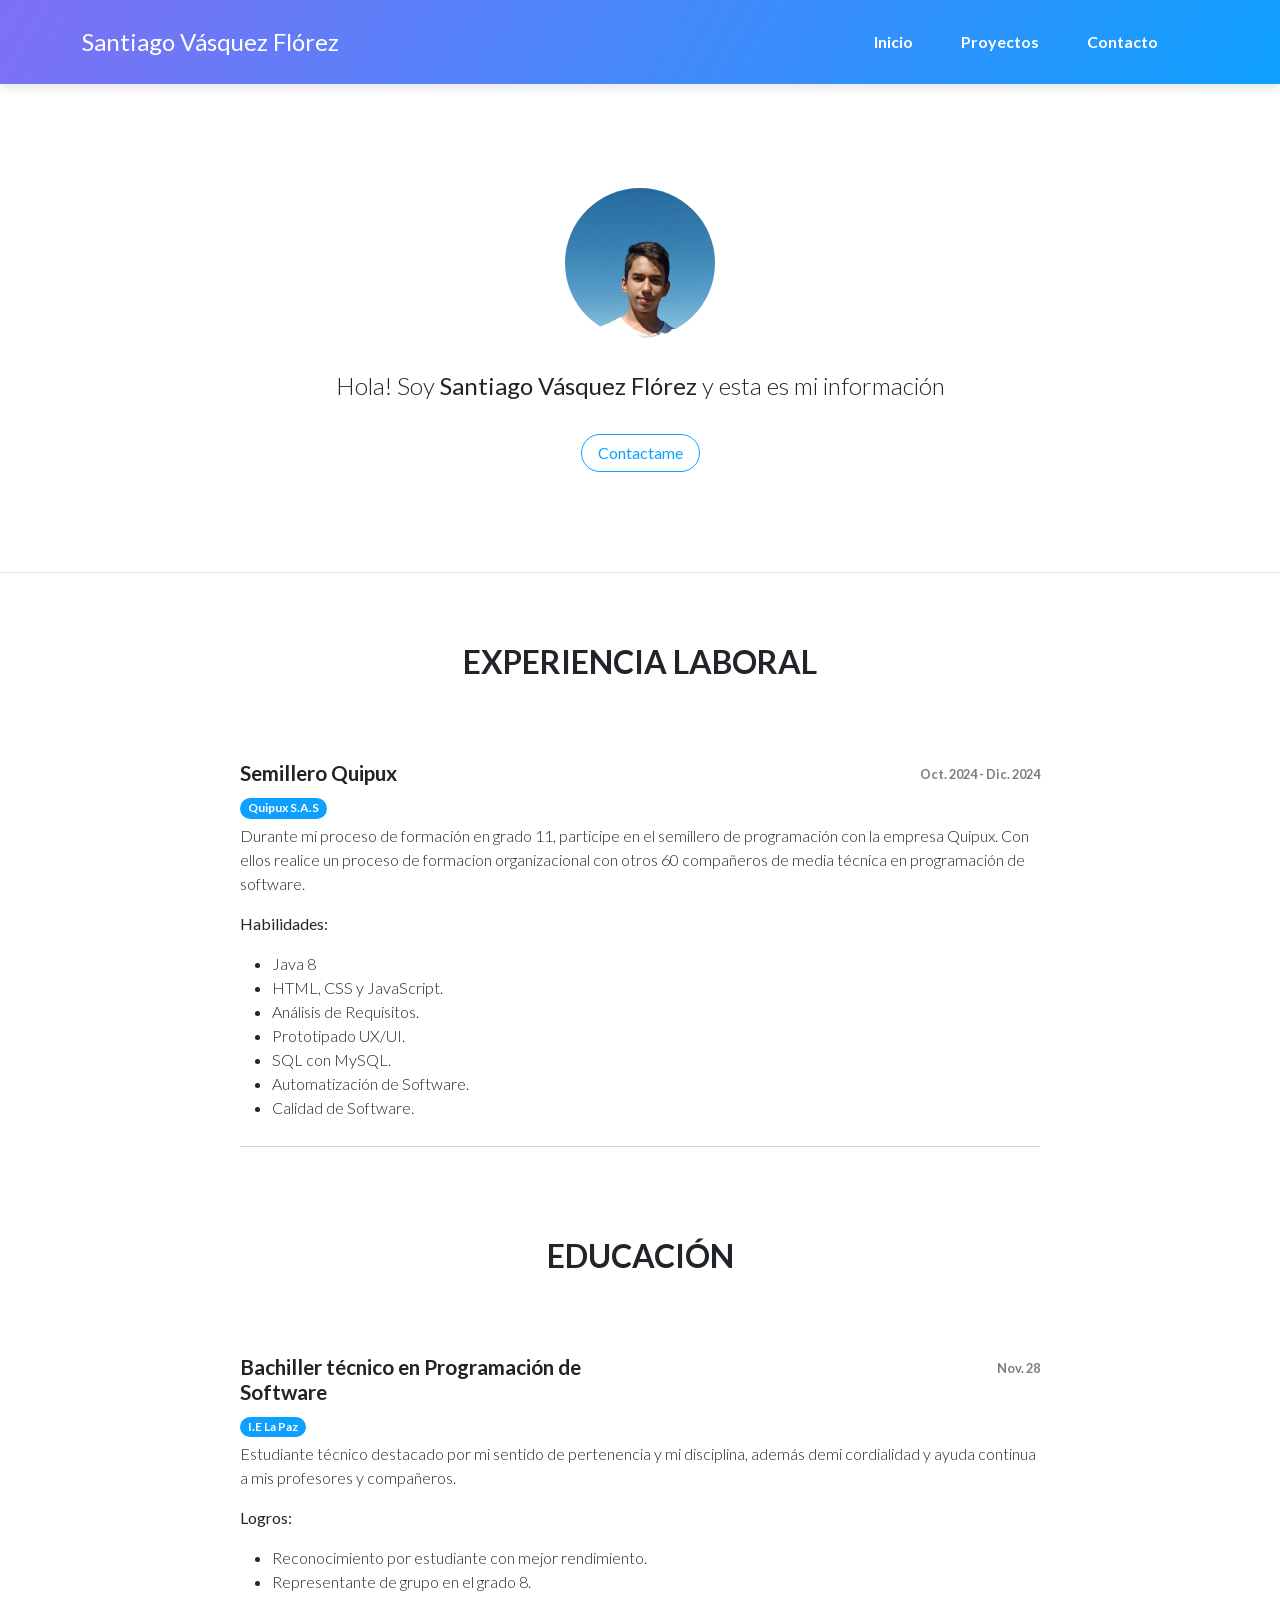
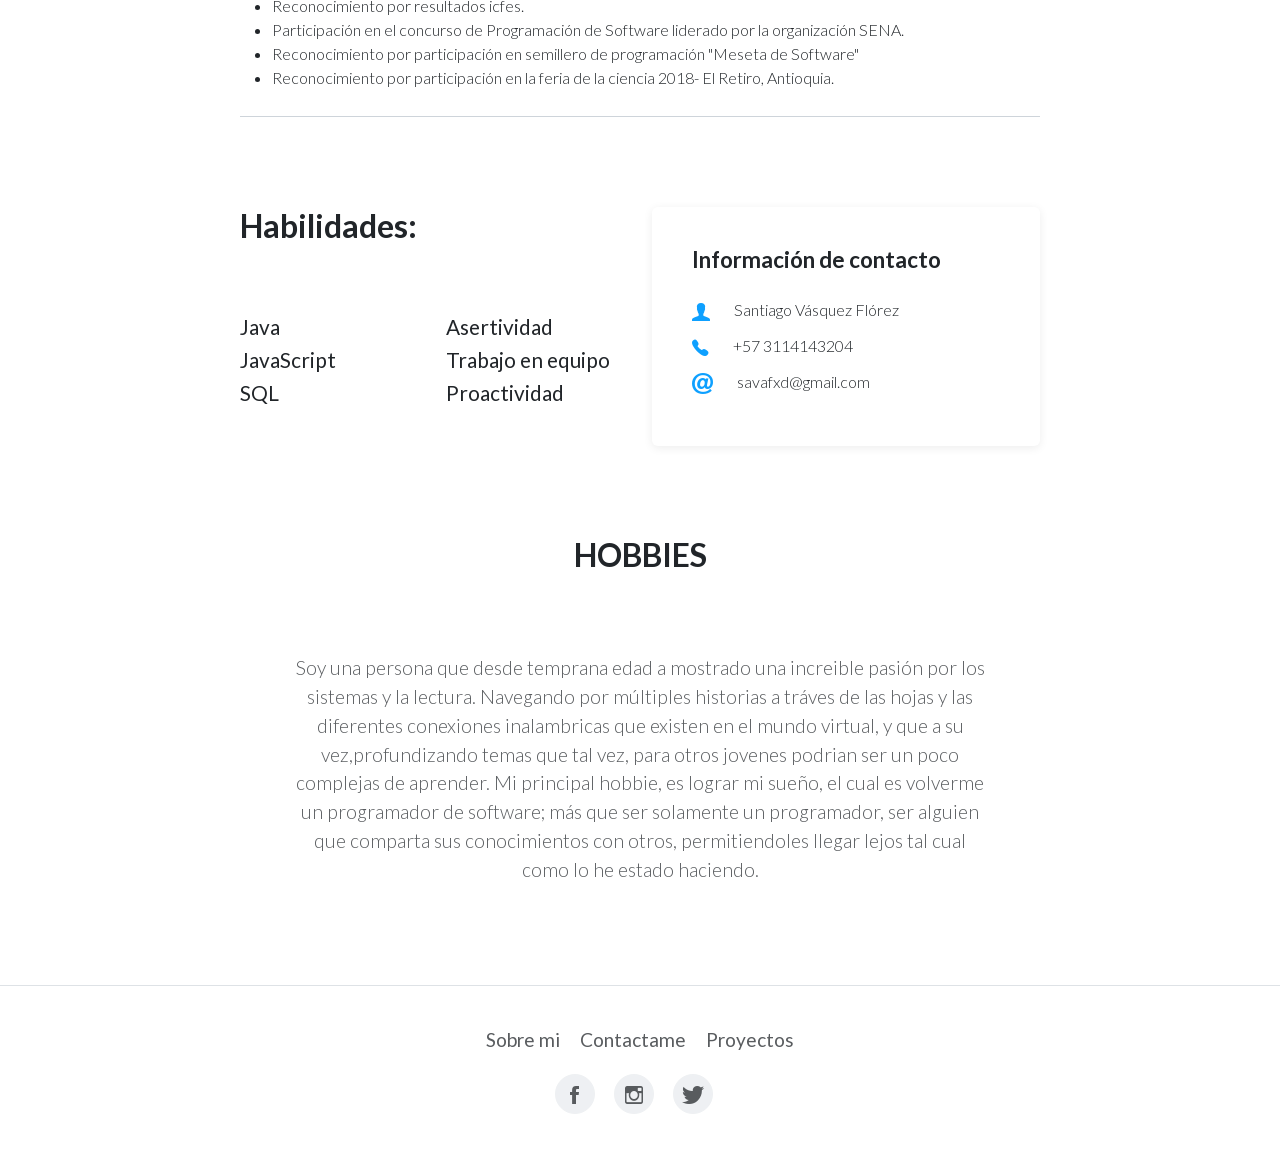
<file: index.html>
<!DOCTYPE html>
<html data-bs-theme="light">
  <head>
    <meta charset="utf-8" />
    <meta
      name="viewport"
      content="width=device-width, initial-scale=1.0, shrink-to-fit=no"
    />
    <title>Santiago Vásquez - Portafolio</title>
    <link rel="stylesheet" href="assets/bootstrap/css/bootstrap.min.css" />
    <link rel="stylesheet" href="assets/css/Lato.css" />
    <link rel="stylesheet" href="assets/fonts/ionicons.min.css" />
    <link rel="stylesheet" href="assets/css/pikaday.min.css" />
  </head>

  <body>

    <nav
      class="navbar navbar-expand-lg fixed-top portfolio-navbar gradient navbar-dark"
    >
      <div class="container">
        <a class="navbar-brand logo" href="#">Santiago Vásquez Flórez</a>
        <button
          data-bs-toggle="collapse"
          class="navbar-toggler"
          data-bs-target="#navbarNav"  
        >
          <span class="visually-hidden">Toggle navigation</span>
          <span class="navbar-toggler-icon"></span>
        </button>
        <div class="collapse navbar-collapse" id="navbarNav">
          <ul class="navbar-nav ms-auto">
            <li class="nav-item">
              <a class="nav-link" href="index.html">Inicio</a>
            </li>
            <li class="nav-item">
              <a class="nav-link" href="projects-grid-cards.html">Proyectos</a>
            </li>
            <li class="nav-item">
              <a class="nav-link" href="hire-me.html">Contacto</a>
            </li>
          </ul>
        </div>
      </div>
    </nav>

    <!-- MENÚ: Sección donde va el menú -->
    <main class="page">
      <!-- ABOUT: Sobre ti, primera impresión -->
       <section class="portfolio-block block-intro border-bottom">
        <div class="container">
          <div class="avatar" style="background-image: url(assets/img/avatars/photo1.jpeg)"></div>
          <div class="about-me">
          <p>
            Hola! Soy <strong>Santiago Vásquez Flórez</strong> y esta es mi información  
          </p>
          <a class="btn btn-outline-primary">Contactame</a>
          </div>
        </div>
       </section>
      <section class="portfolio-block cv">
        <div class="container">
          <!-- WORK: lugar donde se muestra la experiencia laboral -->
           <div class="work-experience group">
            <div class="heading">
              <h2>Experiencia laboral</h2>
            </div>
            <div class="item">
              <div class="row">
                <div class="col-md-6">
                  <h3>Semillero Quipux</h3>
                  <span class="badge rounded-pill bg-primary">Quipux S.A.S</span>
                </div>
                <div class="col-md-6">
                  <span class="text-muted period">Oct. 2024 - Dic. 2024</span>
                </div>
              </div>
              <p>
                Durante mi proceso de formación en grado 11, participe en el semillero de programación con la empresa Quipux. Con ellos realice un proceso de formacion organizacional con otros 60 compañeros de media técnica en programación de software.
              </p>
              <p>
                <strong>Habilidades: </strong>
              </p>
              <ul>
                <li>Java 8</li>
                <li>HTML, CSS y JavaScript.</li>
                <li>Análisis de Requisitos.</li>
                <li>Prototipado UX/UI.</li>
                <li>SQL con MySQL.</li>
                <li>Automatización de Software.</li>
                <li>Calidad de Software.</li>
              </ul>
            </div>
           </div>
          <!-- EDUCATION: lugar donde va tu educación escolar y universitaria -->
           <div class="education group">
            <div class="heading">
              <h2 class="text-center">Educación</h2>
            </div>
            <div class="item">
              <div class="row">
                <div class="col-md-6">
                  <h3>Bachiller técnico en Programación de Software</h3>
                  <span class="badge rounded-pill bg-primary">I.E La Paz</span>
                </div>
                <div class="col-md-6">
                  <span class="text-muted period">Nov. 28</span>
                </div>
              </div>
              <p>
                Estudiante técnico destacado por mi sentido de pertenencia y mi disciplina, además demi cordialidad y ayuda continua a mis profesores y compañeros.
              </p>
              <p><strong>Logros: </strong></p>
              <ul>
                <li>Reconocimiento por estudiante con mejor rendimiento.</li>
                <li>Representante de grupo en el grado 8.</li>
                <li>Reconocimiento por resultados icfes.</li>
                <li>Participación en el concurso de Programación de Software liderado por la organización SENA.</li>
                <li>Reconocimiento por participación en semillero de programación "Meseta de Software"</li>
                <li>Reconocimiento por participación en la feria de la ciencia 2018- El Retiro, Antioquia. </li>
              </ul>
            </div>
           </div>
          <!-- SKILLS: Lugar donde diras tus habilidades principales -->
           <div class="group">
            <div class="row">
              <div class="col-md-6">
                <div class="border rounded border-0 skills portfolio-info card">
                  <h2>Habilidades: </h2>
                  <div class="row">
                    <div class="col-md-6">
                      <h3>Java</h3>
                      <h3>JavaScript</h3>
                      <h3>SQL</h3>
                    </div>
                    <div class="col-md-6">
                      <h3>Asertividad</h3>
                      <h3>Trabajo en equipo</h3>
                      <h3>Proactividad</h3>
                    </div>
                  </div>
                </div>
              </div>
              <div class="col-md-6">
                <div class="border rounded border-0 contact-info portfolio-info-card">
                  <h2>Información de contacto</h2>
                  <div class="row">
                    <div class="col-auto">
                      <i class="icon ion-person icon"></i>
                    </div>
                    <div class="col-9">
                      <span>Santiago Vásquez Flórez</span>
                    </div>
                  </div>
                  <div class="row">
                    <div class="col-auto">
                      <i class="icon ion-ios-telephone icon"></i>
                    </div>
                    <div class="col-9">
                      <span>+57 3114143204</span>
                    </div>
                    <div class="row">
                      <div class="col-auto">
                        <i class="icon ion-at icon"></i>
                      </div>
                      <div class="col-9">
                        <span>savafxd@gmail.com</span>
                      </div>
                  </div>
                </div>
              </div>
            </div>
           </div>
          <!-- HOBBIES: lugar donde escribiras tus hobbies -->
        </div>
        <div class="hobbies group">
          <div class="heading">
            <h2 class="text-center">Hobbies</h2>
          </div>
          <p class="text-center text-muted">
            Soy una persona que desde temprana edad a mostrado una increible pasión por los sistemas y la lectura. Navegando por múltiples historias a tráves de las hojas y las diferentes conexiones inalambricas que existen en el mundo virtual, y que a su vez,profundizando temas que tal vez, para otros jovenes podrian ser un poco complejas de aprender. Mi principal hobbie, es lograr mi sueño, el cual es volverme un programador de software; más que ser solamente un programador, ser alguien que comparta sus conocimientos con otros, permitiendoles llegar lejos tal cual como lo he estado haciendo. 
          </p>
        </div>
      </section>
    </main>
    <!-- FOOTER: pie de la página donde va información de contacto -->
    <footer class="page-footer py-3 border-top">
      <div class="container my-4">
        <div class="links">
          <a href="#">Sobre mi</a><a href="#">Contactame</a
          ><a href="#">Proyectos</a>
        </div>
        <div class="social-icons">
          <a class="me-3" href="#"><i class="icon ion-social-facebook"></i></a
          ><a class="me-3" href="#"
            ><i class="icon ion-social-instagram-outline"></i></a
          ><a class="me-3" href="#"><i class="icon ion-social-twitter"></i></a>
        </div>
      </div>
    </footer>
    <script src="assets/bootstrap/js/bootstrap.min.js"></script>
    <script src="assets/js/pikaday.min.js"></script>
    <script src="assets/js/theme.js"></script>
  </body>
</html>
</file>
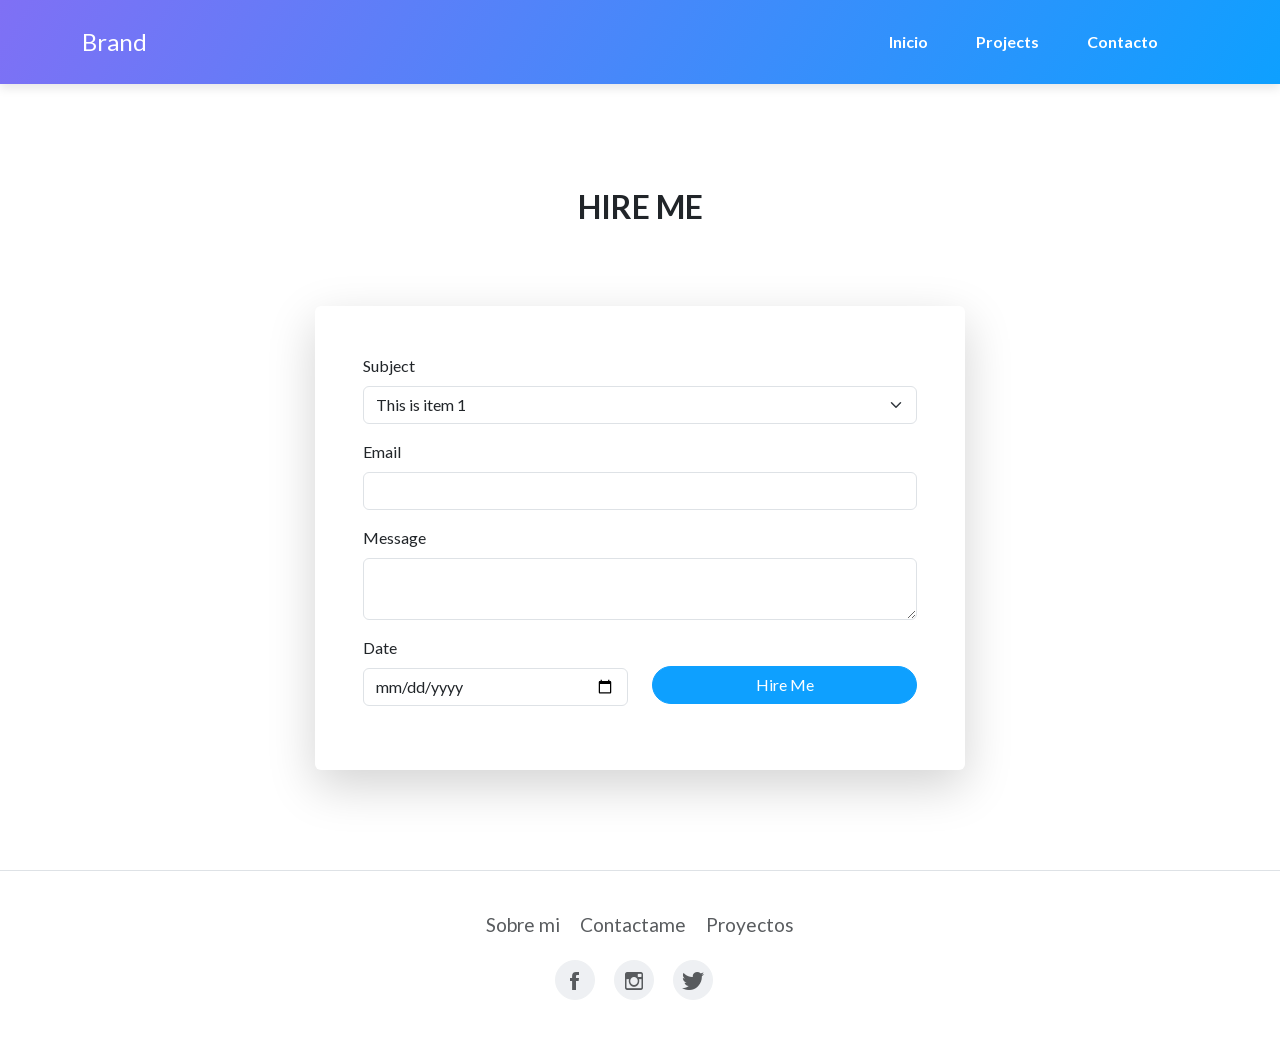
<file: hire-me.html>
<!DOCTYPE html>
<html data-bs-theme="light">

<head>
    <meta charset="utf-8">
    <meta name="viewport" content="width=device-width, initial-scale=1.0, shrink-to-fit=no">
    <title>Hire me - Brand</title>
    <link rel="stylesheet" href="assets/bootstrap/css/bootstrap.min.css">
    <link rel="stylesheet" href="assets/css/Lato.css">
    <link rel="stylesheet" href="assets/fonts/ionicons.min.css">
    <link rel="stylesheet" href="assets/css/pikaday.min.css">
</head>

<body>
    <nav
      class="navbar navbar-expand-lg fixed-top portfolio-navbar gradient navbar-dark"
    >
      <div class="container">
        <a class="navbar-brand logo" href="#">Brand</a
        ><button
          data-bs-toggle="collapse"
          class="navbar-toggler"
          data-bs-target="#navbarNav"
        >
          <span class="visually-hidden">Toggle navigation</span
          ><span class="navbar-toggler-icon"></span>
        </button>
        <div class="collapse navbar-collapse" id="navbarNav">
          <ul class="navbar-nav ms-auto">
            <li class="nav-item">
              <a class="nav-link" href="index.html">Inicio</a>
            </li>
            <li class="nav-item">
              <a class="nav-link" href="projects-grid-cards.html">Projects</a>
            </li>
            <li class="nav-item">
              <a class="nav-link" href="hire-me.html">Contacto</a>
            </li>
          </ul>
        </div>
      </div>
    </nav>
    <main class="page">
        <section class="portfolio-block hire-me">
            <div class="container">
                <div class="heading">
                    <h2>Hire Me</h2>
                </div>
                <form class="border rounded border-0 shadow-lg p-3 p-md-5" data-bs-theme="light">
                    <div class="mb-3"><label class="form-label" for="subject">Subject</label><select class="form-select" id="subject">
                            <optgroup label="This is a group">
                                <option value="12" selected="">This is item 1</option>
                                <option value="13">This is item 2</option>
                                <option value="14">This is item 3</option>
                            </optgroup>
                        </select></div>
                    <div class="mb-3"><label class="form-label" for="email">Email</label><input class="form-control" type="email" id="email"></div>
                    <div class="mb-3"><label class="form-label" for="message">Message</label><textarea class="form-control" id="message"></textarea></div>
                    <div class="mb-3">
                        <div class="row">
                            <div class="col-md-6"><label class="form-label" for="hire-date">Date</label><input class="form-control" id="hire-date" type="date"></div>
                            <div class="col-md-6 button"><button class="btn btn-primary d-block w-100" type="submit">Hire Me</button></div>
                        </div>
                    </div>
                </form>
            </div>
        </section>
    </main>
    <footer class="page-footer py-3 border-top">
        <div class="container my-4">
          <div class="links">
            <a href="#">Sobre mi</a><a href="#">Contactame</a
            ><a href="#">Proyectos</a>
          </div>
          <div class="social-icons">
            <a class="me-3" href="#"><i class="icon ion-social-facebook"></i></a
            ><a class="me-3" href="#"
              ><i class="icon ion-social-instagram-outline"></i></a
            ><a class="me-3" href="#"><i class="icon ion-social-twitter"></i></a>
          </div>
        </div>
      </footer>
    <script src="assets/bootstrap/js/bootstrap.min.js"></script>
    <script src="assets/js/pikaday.min.js"></script>
    <script src="assets/js/theme.js"></script>
</body>

</html>
</file>
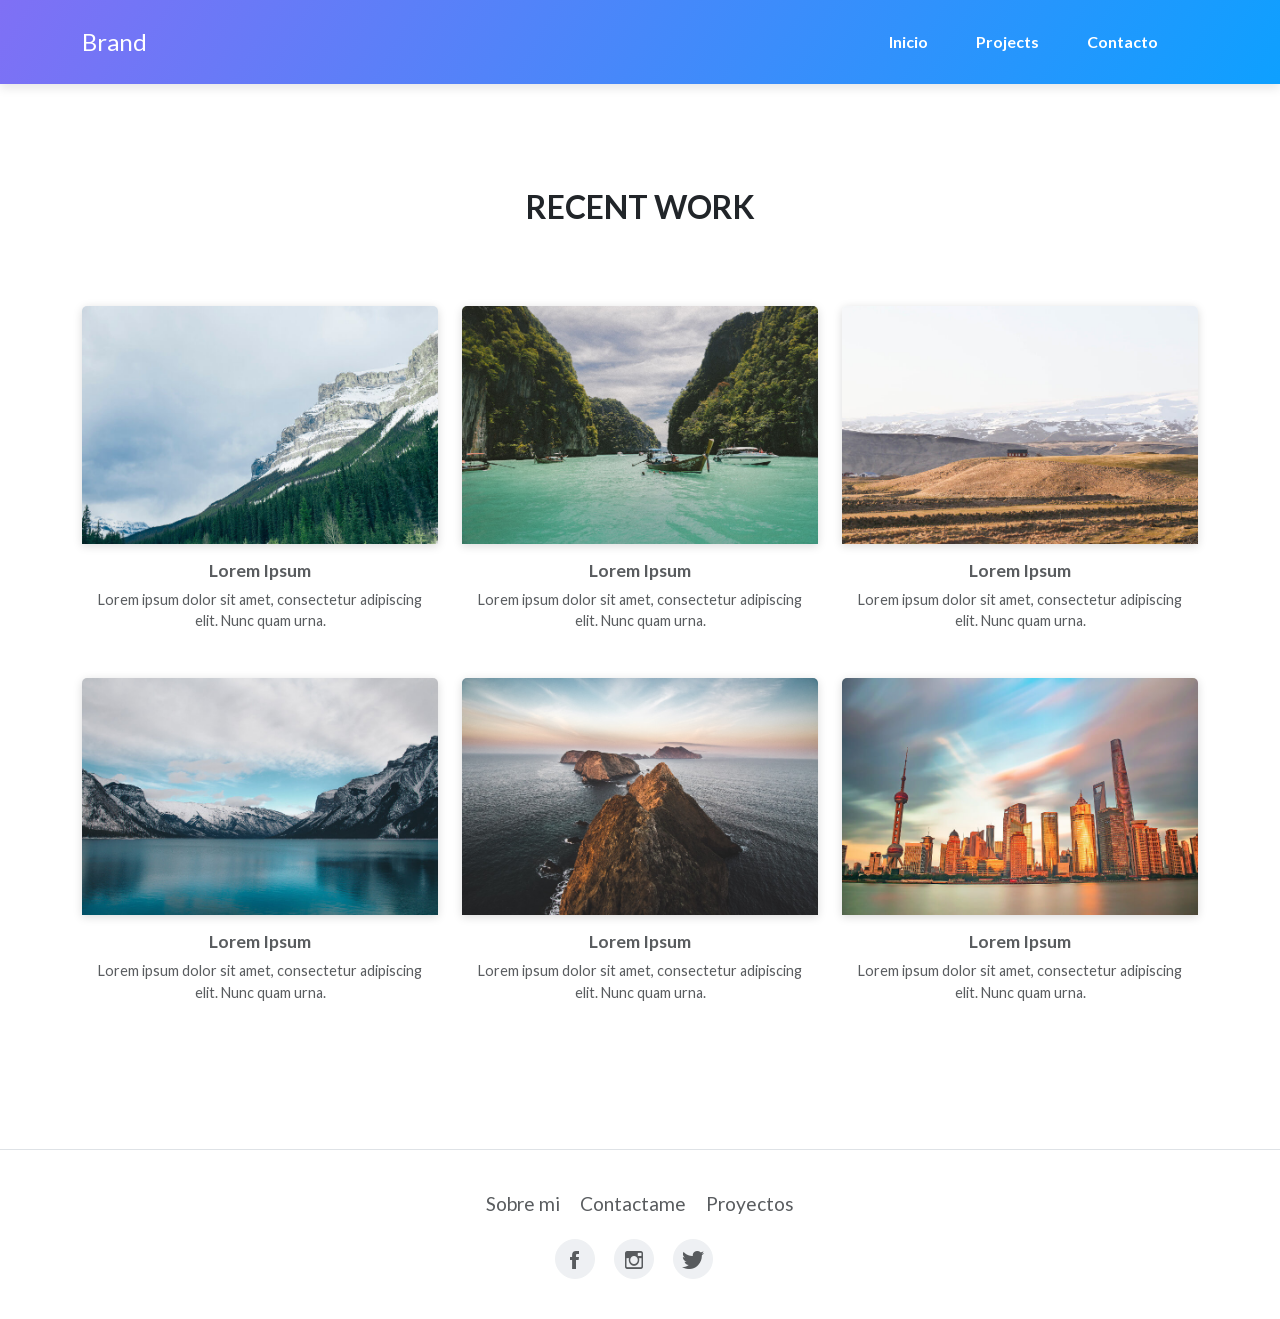
<file: projects-grid-cards.html>
<!DOCTYPE html>
<html data-bs-theme="light">

<head>
    <meta charset="utf-8">
    <meta name="viewport" content="width=device-width, initial-scale=1.0, shrink-to-fit=no">
    <title>Projects - Brand</title>
    <link rel="stylesheet" href="assets/bootstrap/css/bootstrap.min.css">
    <link rel="stylesheet" href="assets/css/Lato.css">
    <link rel="stylesheet" href="assets/fonts/ionicons.min.css">
    <link rel="stylesheet" href="assets/css/pikaday.min.css">
</head>

<body>
    <nav
      class="navbar navbar-expand-lg fixed-top portfolio-navbar gradient navbar-dark"
    >
      <div class="container">
        <a class="navbar-brand logo" href="#">Brand</a
        ><button
          data-bs-toggle="collapse"
          class="navbar-toggler"
          data-bs-target="#navbarNav"
        >
          <span class="visually-hidden">Toggle navigation</span
          ><span class="navbar-toggler-icon"></span>
        </button>
        <div class="collapse navbar-collapse" id="navbarNav">
          <ul class="navbar-nav ms-auto">
            <li class="nav-item">
              <a class="nav-link" href="index.html">Inicio</a>
            </li>
            <li class="nav-item">
              <a class="nav-link" href="projects-grid-cards.html">Projects</a>
            </li>
            <li class="nav-item">
              <a class="nav-link" href="hire-me.html">Contacto</a>
            </li>
          </ul>
        </div>
      </div>
    </nav>
    <main class="page">
        <section class="portfolio-block projects-cards">
            <div class="container">
                <!-- Start: portfolio heading -->
                <div class="heading">
                    <h2>Recent Work</h2>
                </div><!-- End: portfolio heading -->
                <div class="row">
                    <div class="col-md-6 col-lg-4">
                        <div class="card border-0"><a href="#"><img class="card-img-top scale-on-hover" src="assets/img/nature/image1.jpg" alt="Card Image"></a>
                            <div class="card-body">
                                <h6><a href="#">Lorem Ipsum</a></h6>
                                <p class="text-muted card-text">Lorem ipsum dolor sit amet, consectetur adipiscing elit. Nunc quam urna.</p>
                            </div>
                        </div>
                    </div>
                    <div class="col-md-6 col-lg-4">
                        <div class="card border-0"><a href="#"><img class="card-img-top scale-on-hover" src="assets/img/nature/image2.jpg" alt="Card Image"></a>
                            <div class="card-body">
                                <h6><a href="#">Lorem Ipsum</a></h6>
                                <p class="text-muted card-text">Lorem ipsum dolor sit amet, consectetur adipiscing elit. Nunc quam urna.</p>
                            </div>
                        </div>
                    </div>
                    <div class="col-md-6 col-lg-4">
                        <div class="card border-0"><a href="#"><img class="card-img-top scale-on-hover" src="assets/img/nature/image3.jpg" alt="Card Image"></a>
                            <div class="card-body">
                                <h6><a href="#">Lorem Ipsum</a></h6>
                                <p class="text-muted card-text">Lorem ipsum dolor sit amet, consectetur adipiscing elit. Nunc quam urna.</p>
                            </div>
                        </div>
                    </div>
                    <div class="col-md-6 col-lg-4">
                        <div class="card border-0"><a href="#"><img class="card-img-top scale-on-hover" src="assets/img/nature/image4.jpg" alt="Card Image"></a>
                            <div class="card-body">
                                <h6><a href="#">Lorem Ipsum</a></h6>
                                <p class="text-muted card-text">Lorem ipsum dolor sit amet, consectetur adipiscing elit. Nunc quam urna.</p>
                            </div>
                        </div>
                    </div>
                    <div class="col-md-6 col-lg-4">
                        <div class="card border-0"><a href="#"><img class="card-img-top scale-on-hover" src="assets/img/nature/image5.jpg" alt="Card Image"></a>
                            <div class="card-body">
                                <h6><a href="#">Lorem Ipsum</a></h6>
                                <p class="text-muted card-text">Lorem ipsum dolor sit amet, consectetur adipiscing elit. Nunc quam urna.</p>
                            </div>
                        </div>
                    </div>
                    <div class="col-md-6 col-lg-4">
                        <div class="card border-0"><a href="#"><img class="card-img-top scale-on-hover" src="assets/img/nature/image6.jpg" alt="Card Image"></a>
                            <div class="card-body">
                                <h6><a href="#">Lorem Ipsum</a></h6>
                                <p class="text-muted card-text">Lorem ipsum dolor sit amet, consectetur adipiscing elit. Nunc quam urna.</p>
                            </div>
                        </div>
                    </div>
                </div>
            </div>
        </section>
    </main>
    <footer class="page-footer py-3 border-top">
        <div class="container my-4">
          <div class="links">
            <a href="#">Sobre mi</a><a href="#">Contactame</a
            ><a href="#">Proyectos</a>
          </div>
          <div class="social-icons">
            <a class="me-3" href="#"><i class="icon ion-social-facebook"></i></a
            ><a class="me-3" href="#"
              ><i class="icon ion-social-instagram-outline"></i></a
            ><a class="me-3" href="#"><i class="icon ion-social-twitter"></i></a>
          </div>
        </div>
      </footer>
    <script src="assets/bootstrap/js/bootstrap.min.js"></script>
    <script src="assets/js/pikaday.min.js"></script>
    <script src="assets/js/theme.js"></script>
</body>

</html>
</file>
<file: assets/css/Lato.css>
@font-face {
	font-family: 'Lato';
	src: url(../../assets/fonts/Lato-9dde634a2fae8e11e571af6e2ec74619.woff2) format('woff2');
	font-weight: 300;
	font-style: normal;
	font-display: swap;
	unicode-range: U+0100-02BA, U+02BD-02C5, U+02C7-02CC, U+02CE-02D7, U+02DD-02FF, U+0304, U+0308, U+0329, U+1D00-1DBF, U+1E00-1E9F, U+1EF2-1EFF, U+2020, U+20A0-20AB, U+20AD-20C0, U+2113, U+2C60-2C7F, U+A720-A7FF;
}

@font-face {
	font-family: 'Lato';
	src: url(../../assets/fonts/Lato-8c4fd66e96a8eb28d77b56db9de6cab4.woff2) format('woff2');
	font-weight: 300;
	font-style: normal;
	font-display: swap;
	unicode-range: U+0000-00FF, U+0131, U+0152-0153, U+02BB-02BC, U+02C6, U+02DA, U+02DC, U+0304, U+0308, U+0329, U+2000-206F, U+20AC, U+2122, U+2191, U+2193, U+2212, U+2215, U+FEFF, U+FFFD;
}

@font-face {
	font-family: 'Lato';
	src: url(../../assets/fonts/Lato-cab38db03dfc91107a78468344939c1f.woff2) format('woff2');
	font-weight: 400;
	font-style: normal;
	font-display: swap;
	unicode-range: U+0100-02BA, U+02BD-02C5, U+02C7-02CC, U+02CE-02D7, U+02DD-02FF, U+0304, U+0308, U+0329, U+1D00-1DBF, U+1E00-1E9F, U+1EF2-1EFF, U+2020, U+20A0-20AB, U+20AD-20C0, U+2113, U+2C60-2C7F, U+A720-A7FF;
}

@font-face {
	font-family: 'Lato';
	src: url(../../assets/fonts/Lato-48192cc299870127696957ea1caab015.woff2) format('woff2');
	font-weight: 400;
	font-style: normal;
	font-display: swap;
	unicode-range: U+0000-00FF, U+0131, U+0152-0153, U+02BB-02BC, U+02C6, U+02DA, U+02DC, U+0304, U+0308, U+0329, U+2000-206F, U+20AC, U+2122, U+2191, U+2193, U+2212, U+2215, U+FEFF, U+FFFD;
}

@font-face {
	font-family: 'Lato';
	src: url(../../assets/fonts/Lato-ea594113bab37f40b864a5d9951afdb0.woff2) format('woff2');
	font-weight: 700;
	font-style: normal;
	font-display: swap;
	unicode-range: U+0100-02BA, U+02BD-02C5, U+02C7-02CC, U+02CE-02D7, U+02DD-02FF, U+0304, U+0308, U+0329, U+1D00-1DBF, U+1E00-1E9F, U+1EF2-1EFF, U+2020, U+20A0-20AB, U+20AD-20C0, U+2113, U+2C60-2C7F, U+A720-A7FF;
}

@font-face {
	font-family: 'Lato';
	src: url(../../assets/fonts/Lato-cd2feef19c5cd7a7fa4b1c963cc8b3d6.woff2) format('woff2');
	font-weight: 700;
	font-style: normal;
	font-display: swap;
	unicode-range: U+0000-00FF, U+0131, U+0152-0153, U+02BB-02BC, U+02C6, U+02DA, U+02DC, U+0304, U+0308, U+0329, U+2000-206F, U+20AC, U+2122, U+2191, U+2193, U+2212, U+2215, U+FEFF, U+FFFD;
}
</file>
<file: assets/css/pikaday.min.css>
/* !
 * Pikaday
 * Copyright © 2014 David Bushell | BSD & MIT license | http://dbushell.com/ */

.pika-single {
  z-index: 9999;
  display: block;
  position: relative;
  color: #333;
  background: #fff;
  border: 1px solid #ccc;
  border-bottom-color: #bbb;
  font-family: "Helvetica Neue",Helvetica,Arial,sans-serif;
}

.pika-single:after, .pika-single:before {
  content: " ";
  display: table;
}

.pika-single:after {
  clear: both;
}

.pika-single.is-hidden {
  display: none;
}

.pika-single.is-bound {
  position: absolute;
  box-shadow: 0 5px 15px -5px rgba(0,0,0,.5);
}

.pika-lendar {
  float: left;
  width: 240px;
  margin: 8px;
}

.pika-title {
  position: relative;
  text-align: center;
}

.pika-label {
  display: inline-block;
  position: relative;
  z-index: 9999;
  overflow: hidden;
  margin: 0;
  padding: 5px 3px;
  font-size: 14px;
  line-height: 20px;
  font-weight: 700;
  background-color: #fff;
}

.pika-title select {
  cursor: pointer;
  position: absolute;
  z-index: 9998;
  margin: 0;
  left: 0;
  top: 5px;
  opacity: 0;
}

.pika-next, .pika-prev {
  display: block;
  cursor: pointer;
  position: relative;
  outline: 0;
  border: 0;
  padding: 0;
  width: 20px;
  height: 30px;
  text-indent: 20px;
  white-space: nowrap;
  overflow: hidden;
  background-color: transparent;
  background-position: center center;
  background-repeat: no-repeat;
  background-size: 75% 75%;
  opacity: .5;
}

.pika-next:hover, .pika-prev:hover {
  opacity: 1;
}

.is-rtl .pika-next, .pika-prev {
  float: left;
  background-image: url([data-uri]);
}

.is-rtl .pika-prev, .pika-next {
  float: right;
  background-image: url([data-uri]);
}

.pika-next.is-disabled, .pika-prev.is-disabled {
  cursor: default;
  opacity: .2;
}

.pika-select {
  display: inline-block;
}

.pika-table {
  width: 100%;
  border-collapse: collapse;
  border-spacing: 0;
  border: 0;
}

.pika-table td, .pika-table th {
  width: 14.285714285714286%;
  padding: 0;
}

.pika-table th {
  color: #999;
  font-size: 12px;
  line-height: 25px;
  font-weight: 700;
  text-align: center;
}

.pika-button {
  cursor: pointer;
  display: block;
  box-sizing: border-box;
  -moz-box-sizing: border-box;
  outline: 0;
  border: 0;
  margin: 0;
  width: 100%;
  padding: 5px;
  color: #666;
  font-size: 12px;
  line-height: 15px;
  text-align: right;
  background: #f5f5f5;
}

.pika-week {
  font-size: 11px;
  color: #999;
}

.is-today .pika-button {
  color: #3af;
  font-weight: 700;
}

.has-event .pika-button, .is-selected .pika-button {
  color: #fff;
  font-weight: 700;
  background: #3af;
  box-shadow: inset 0 1px 3px #178fe5;
  border-radius: 3px;
}

.has-event .pika-button {
  background: #005da9;
  box-shadow: inset 0 1px 3px #0076c9;
}

.is-disabled .pika-button, .is-inrange .pika-button {
  background: #d5e9f7;
}

.is-startrange .pika-button {
  color: #fff;
  background: #6cb31d;
  box-shadow: none;
  border-radius: 3px;
}

.is-endrange .pika-button {
  color: #fff;
  background: #3af;
  box-shadow: none;
  border-radius: 3px;
}

.is-disabled .pika-button {
  pointer-events: none;
  cursor: default;
  color: #999;
  opacity: .3;
}

.is-outside-current-month .pika-button {
  color: #999;
  opacity: .3;
}

.is-selection-disabled {
  pointer-events: none;
  cursor: default;
}

.pika-button:hover, .pika-row.pick-whole-week:hover .pika-button {
  color: #fff;
  background: #ff8000;
  box-shadow: none;
  border-radius: 3px;
}

.pika-table abbr {
  border-bottom: none;
  cursor: help;
}

/* # sourceMappingURL=pikaday.min.css.map */

.page-footer .links a {
  font-size: 1.2rem;
}

.portfolio-block.cv .group .item {
  border-bottom: 1px solid var(--bs-dark-bg-subtle);
}
</file>
